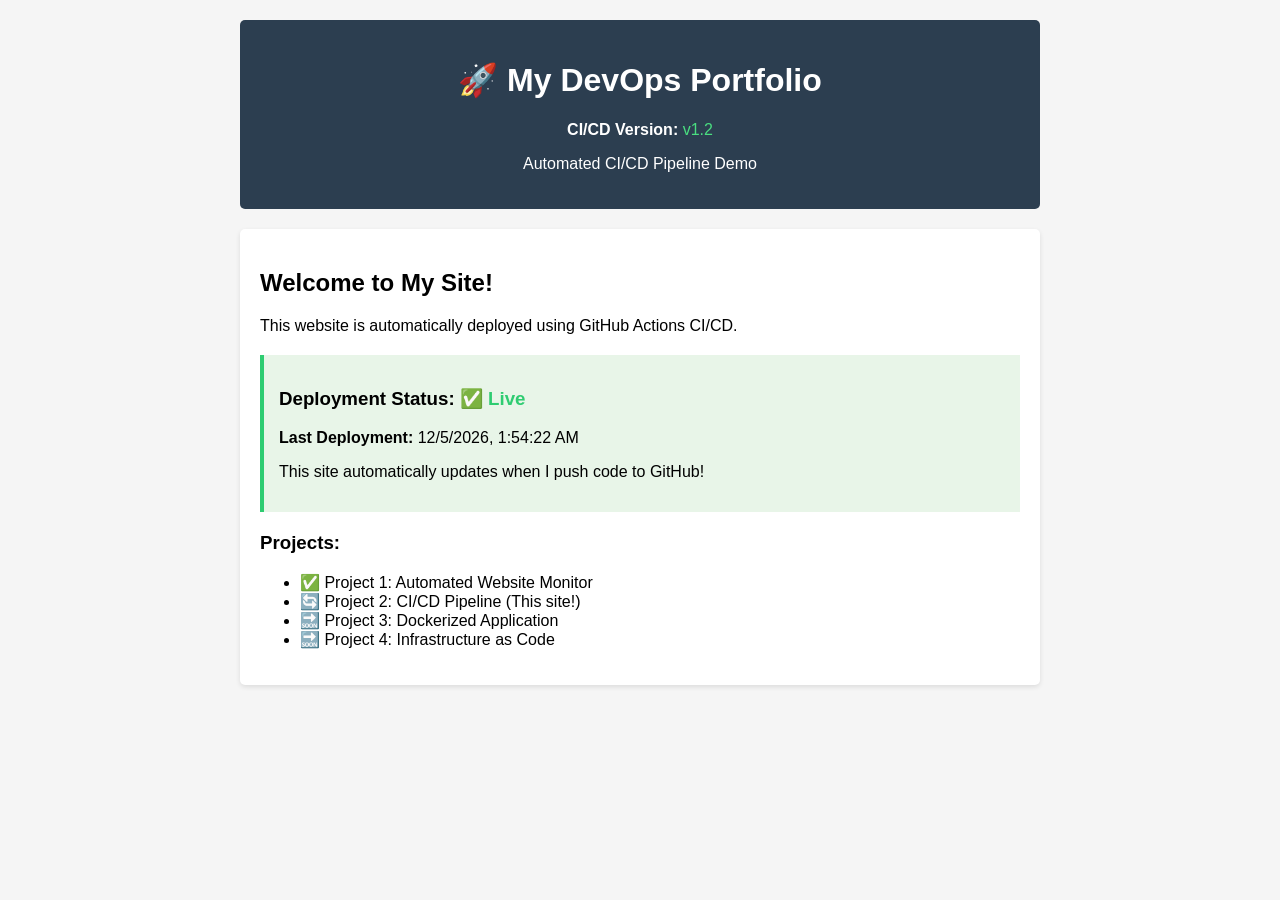
<file: index.html>
<!DOCTYPE html>
<html lang="en">
<head>
    <meta charset="UTF-8">
    <meta name="viewport" content="width=device-width, initial-scale=1.0">
    <title>My DevOps Portfolio Site</title>
    <style>
        
        body {
            font-family: Arial, sans-serif;
            max-width: 800px;
            margin: 0 auto;
            padding: 20px;
            background-color: #f5f5f5;
        }
        .header {
            background: #2c3e50;
            color: white;
            padding: 20px;
            border-radius: 5px;
            text-align: center;
        }
        .content {
            background: white;
            padding: 20px;
            margin-top: 20px;
            border-radius: 5px;
            box-shadow: 0 2px 5px rgba(0,0,0,0.1);
        }
        .deployment-info {
            background: #e8f5e8;
            border-left: 4px solid #2ecc71;
            padding: 15px;
            margin: 20px 0;
        }
    </style>
    <link rel="stylesheet" href="style.css">
</head>
<body>
    <div class="header">
        <h1>🚀 My DevOps Portfolio</h1>
        <p><strong>CI/CD Version:</strong> <span style="color: #4ade80;">v1.2</span></p>
        <p>Automated CI/CD Pipeline Demo</p>
    </div>
    
    <div class="content">
        <h2>Welcome to My Site!</h2>
        <p>This website is automatically deployed using GitHub Actions CI/CD.</p>
        
        <div class="deployment-info">
            <h3>Deployment Status: <span style="color: #2ecc71;">✅ Live</span></h3>
            <p><strong>Last Deployment:</strong> <span id="deployment-time">Loading...</span></p>
            <p>This site automatically updates when I push code to GitHub!</p>
        </div>
        
        <h3>Projects:</h3>
        <ul>
            <li>✅ Project 1: Automated Website Monitor</li>
            <li>🔄 Project 2: CI/CD Pipeline (This site!)</li>
            <li>🔜 Project 3: Dockerized Application</li>
            <li>🔜 Project 4: Infrastructure as Code</li>
        </ul>
    </div>

    <script>
        // Show current deployment time
        document.getElementById('deployment-time').textContent = new Date().toLocaleString();
    </script>
</body>
</html>
</file>
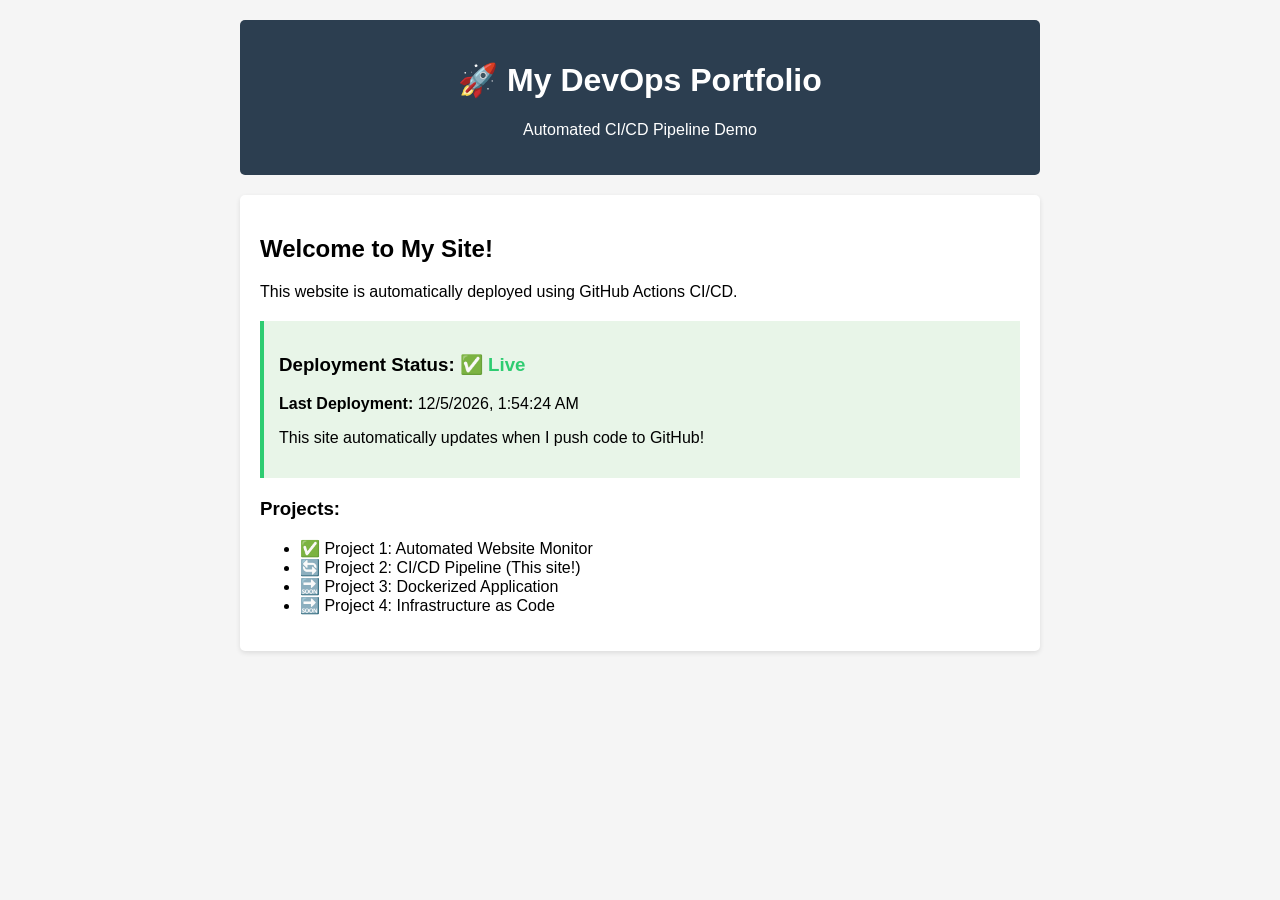
<file: website/index.html>
<!DOCTYPE html>
<html lang="en">
<head>
    <meta charset="UTF-8">
    <meta name="viewport" content="width=device-width, initial-scale=1.0">
    <title>My DevOps Portfolio Site</title>
    <style>
        
        body {
            font-family: Arial, sans-serif;
            max-width: 800px;
            margin: 0 auto;
            padding: 20px;
            background-color: #f5f5f5;
        }
        .header {
            background: #2c3e50;
            color: white;
            padding: 20px;
            border-radius: 5px;
            text-align: center;
        }
        .content {
            background: white;
            padding: 20px;
            margin-top: 20px;
            border-radius: 5px;
            box-shadow: 0 2px 5px rgba(0,0,0,0.1);
        }
        .deployment-info {
            background: #e8f5e8;
            border-left: 4px solid #2ecc71;
            padding: 15px;
            margin: 20px 0;
        }
    </style>
    <link rel="stylesheet" href="style.css">
</head>
<body>
    <div class="header">
        <h1>🚀 My DevOps Portfolio</h1>
        <p>Automated CI/CD Pipeline Demo</p>
    </div>
    
    <div class="content">
        <h2>Welcome to My Site!</h2>
        <p>This website is automatically deployed using GitHub Actions CI/CD.</p>
        
        <div class="deployment-info">
            <h3>Deployment Status: <span style="color: #2ecc71;">✅ Live</span></h3>
            <p><strong>Last Deployment:</strong> <span id="deployment-time">Loading...</span></p>
            <p>This site automatically updates when I push code to GitHub!</p>
        </div>
        
        <h3>Projects:</h3>
        <ul>
            <li>✅ Project 1: Automated Website Monitor</li>
            <li>🔄 Project 2: CI/CD Pipeline (This site!)</li>
            <li>🔜 Project 3: Dockerized Application</li>
            <li>🔜 Project 4: Infrastructure as Code</li>
        </ul>
    </div>

    <script>
        // Show current deployment time
        document.getElementById('deployment-time').textContent = new Date().toLocaleString();
    </script>
</body>
</html>
</file>
<file: style.css>
/* Additional styles can go here */
.footer {
    text-align: center;
    margin-top: 30px;
    color: #7f8c8d;
    font-size: 14px;
}
</file>
<file: website/style.css>
/* Additional styles can go here */
.footer {
    text-align: center;
    margin-top: 30px;
    color: #7f8c8d;
    font-size: 14px;
}
</file>
